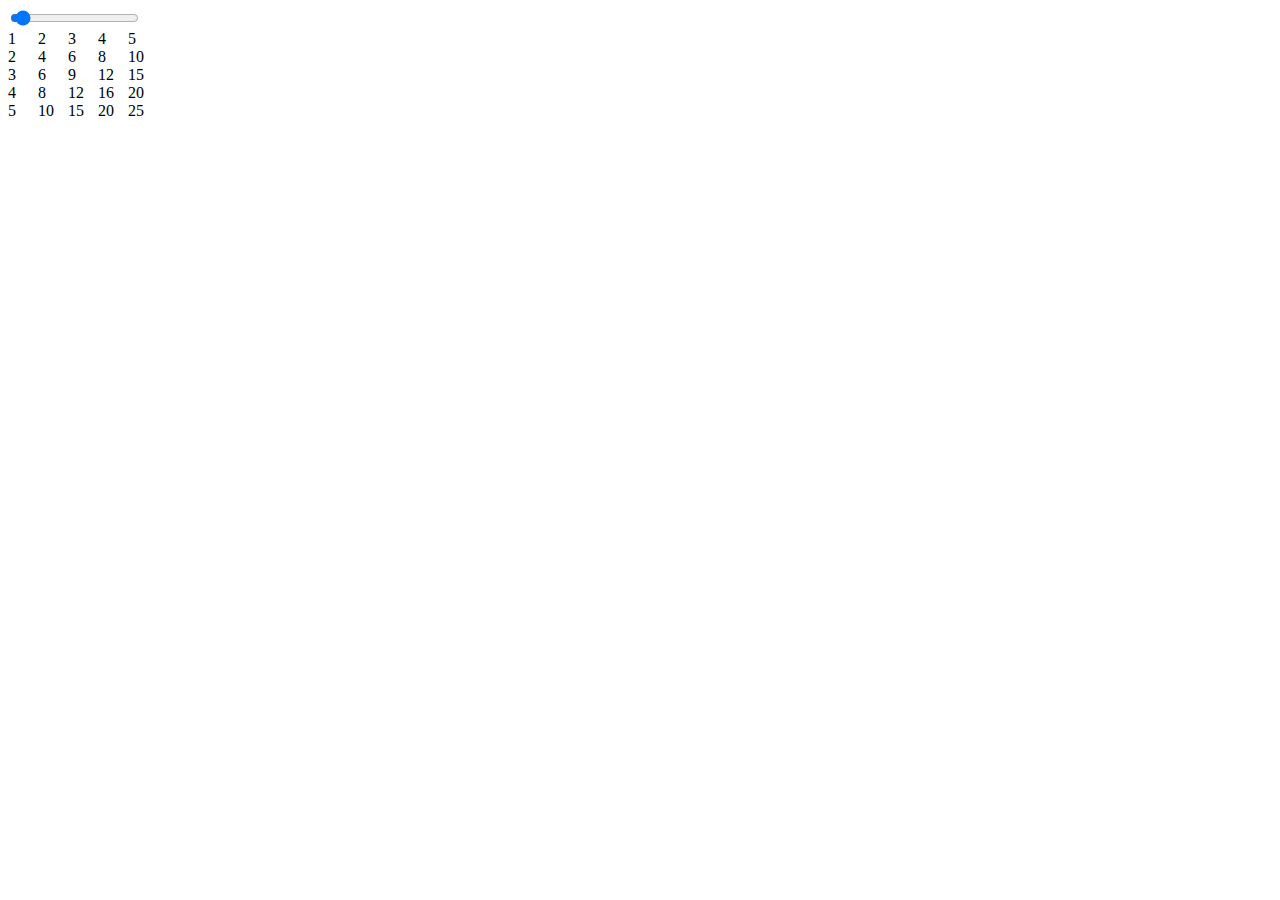
<file: Gangetabell/index.html>
<!DOCTYPE html>
<html lang="en">

<head>
    <meta charset="UTF-8">
    <meta http-equiv="X-UA-Compatible" content="IE=edge">
    <meta name="viewport" content="width=device-width, initial-scale=1.0">
    <title>Document</title>
</head>

<body>
    <div id="content"></div>
    <script>

        // hjelpevariabler for view og controller
        let contentDiv = document.getElementById('content');

        // MODEL
        let columnCount = 5;
        let multiMatrix = [
            1, 2, 3, 4, 5,
            2, 4, 6, 8, 10,
            3, 6, 9, 12, 15,
            4, 8, 12, 16, 20,
            5, 10, 15, 20, 25
        ];

        // VIEW
        show();
        function show() {
            let html = '';
            for (let i = 0; i < multiMatrix.length; i++) {
                let number = multiMatrix[i];
                html += `<div>${number}</div>`;
            }
            contentDiv.innerHTML = /*HTML*/`<input type="range" min="1" max="100" onchange="multiplicationMatrixFunction(this)" value="5">` +
                /*HTML*/`<div style="display: grid; grid-template-columns: repeat(${columnCount},30px)">${html}</div>`;
            // multiplicationMatrixDiv.innerHTML = html;
            // multiplicationMatrixDiv.style.display = 'grid';
            // multiplicationMatrixDiv.style.gridTemplateColumns = `repeat(${columnCount},30px)`;
        }

        // CONTROLLER
        function multiplicationMatrixFunction(checkThis) {
            columnCount = checkThis.value;
            multiMatrix = [];
            // Index og nummer starter på 1 fordi ellers ville 0 * 0 = 1 osv som ikke gir mening
            for (let i = 1; i <= columnCount; i++) {
                for (let num = 1; num <= columnCount; num++) {
                    multiMatrix.push(i * num);
                }
            }
            // console.log(checkThis.value);
            // console.log(columnCount);
            show();
        }

    </script>
</body>

</html>
</file>
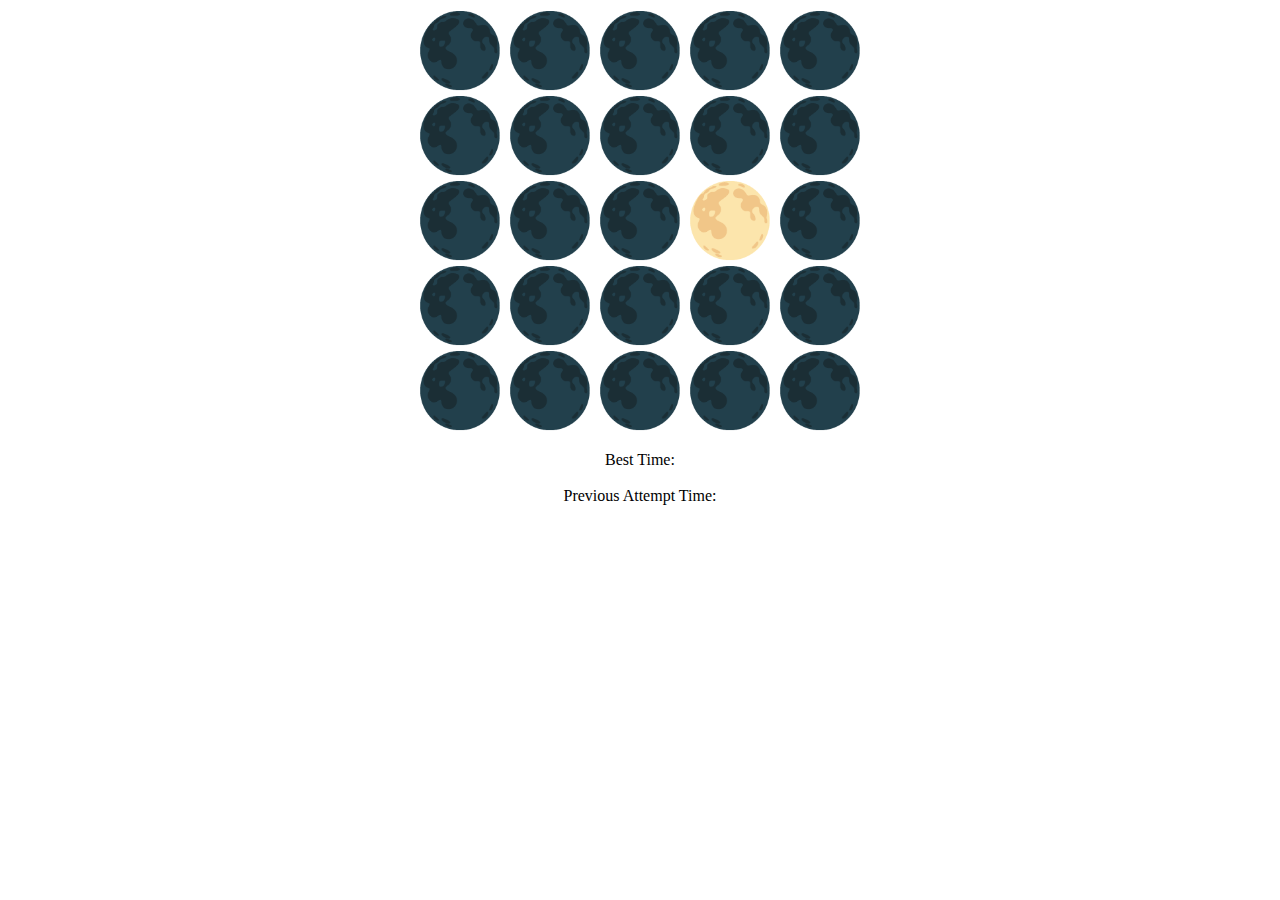
<file: Reaksjonstid/index.html>
<!DOCTYPE html>
<html lang="en">

<head>
    <meta charset="UTF-8">
    <meta http-equiv="X-UA-Compatible" content="IE=edge">
    <meta name="viewport" content="width=device-width, initial-scale=1.0">
    <title>Document</title>
    <style>
        div#app {
            text-align: center;
            width: 100%;
            height: 50%;
        }

        div.container {
            cursor: pointer;
            display: inline-block;
            font-size: 72px;
        }
    </style>
</head>

<body>
    <div id="app"></div>
    <script src="mvc.js"></script>
</body>

</html>
</file>
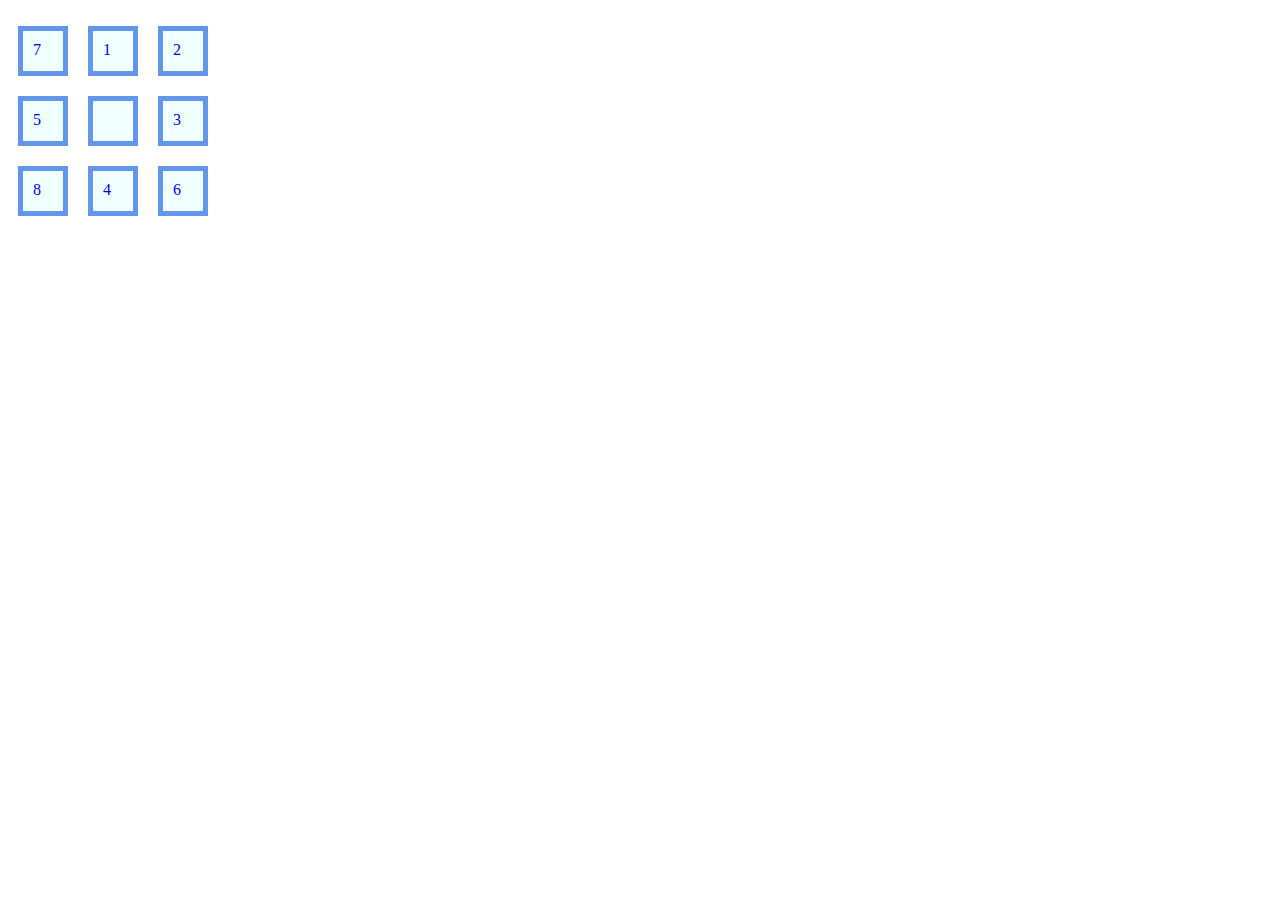
<file: Tallpuslespill MVC/index.html>
<!DOCTYPE html>
<html lang="en">

<head>
    <meta charset="UTF-8">
    <title>Søke Start IT</title>
    <style>
        div {
            color: blue;
            background-color: azure;
            padding: 10px;
            margin: 10px;
            border: solid cornflowerblue 5px;
            width: 20px;
            height: 20px;
            float: left;
        }

        div.firstInLine {
            clear: left;
        }
    </style>
</head>

<body>
    <p id="app"></p>
    <script>
        // MODEL
        let moveOption = [7, 1, 2, 5, '', 3, 8, 4, 6];
        let app = document.getElementById('app')
        const gridSize = 3;

        // VIEW
        updateView()
        function updateView() {
            app.innerHTML = '';
            for (let i = 0; i < moveOption.length; i++)
                if (i % 3 === 0) {
                    app.innerHTML += `<div class="firstInLine" onclick="trykk(${i})">${moveOption[i]}</div>`
                }
                else {
                    app.innerHTML += `<div onclick ="trykk(${i})">${moveOption[i]}</div>`;
                }
        }

        // CONTROLLER
        function trykk(num) {
            console.log(moveOption);
            console.log(moveOption[num]);
            const checkLeft = num % gridSize === 0;
            const checkRight = (num + 1) % gridSize === 0;
            const checkUp = Math.floor(num / gridSize) < 1;
            const checkDown = Math.floor(num / gridSize) >= 2;

            if (!checkLeft && moveOption[num - 1] === '') {
                moveOption.splice(num - 1, 1, moveOption[num])
                moveOption[num] = '';
            }
            if (!checkRight && moveOption[num + 1] === '') {
                moveOption.splice(num + 1, 1, moveOption[num])
                moveOption[num] = '';
            }
            if (!checkUp && moveOption[num - 3] === '') {
                moveOption.splice(num - 3, 1, moveOption[num])
                moveOption[num] = '';
            }
            if (!checkDown && moveOption[num + 3] === '') {
                moveOption.splice(num + 3, 1, moveOption[num])
                moveOption[num] = '';
            }

            // if (moveOption[num] !== '') {
            //     for (let i = 0; i < moveOption.l; i++) {
            //         if (moveOption[i] === '') {
            //             moveOption[i] = moveOption[num]
            //             moveOption[num] = '';
            //         }
            //     }
            // }
            updateView();
        }

    </script>
</body>

</html>
</file>
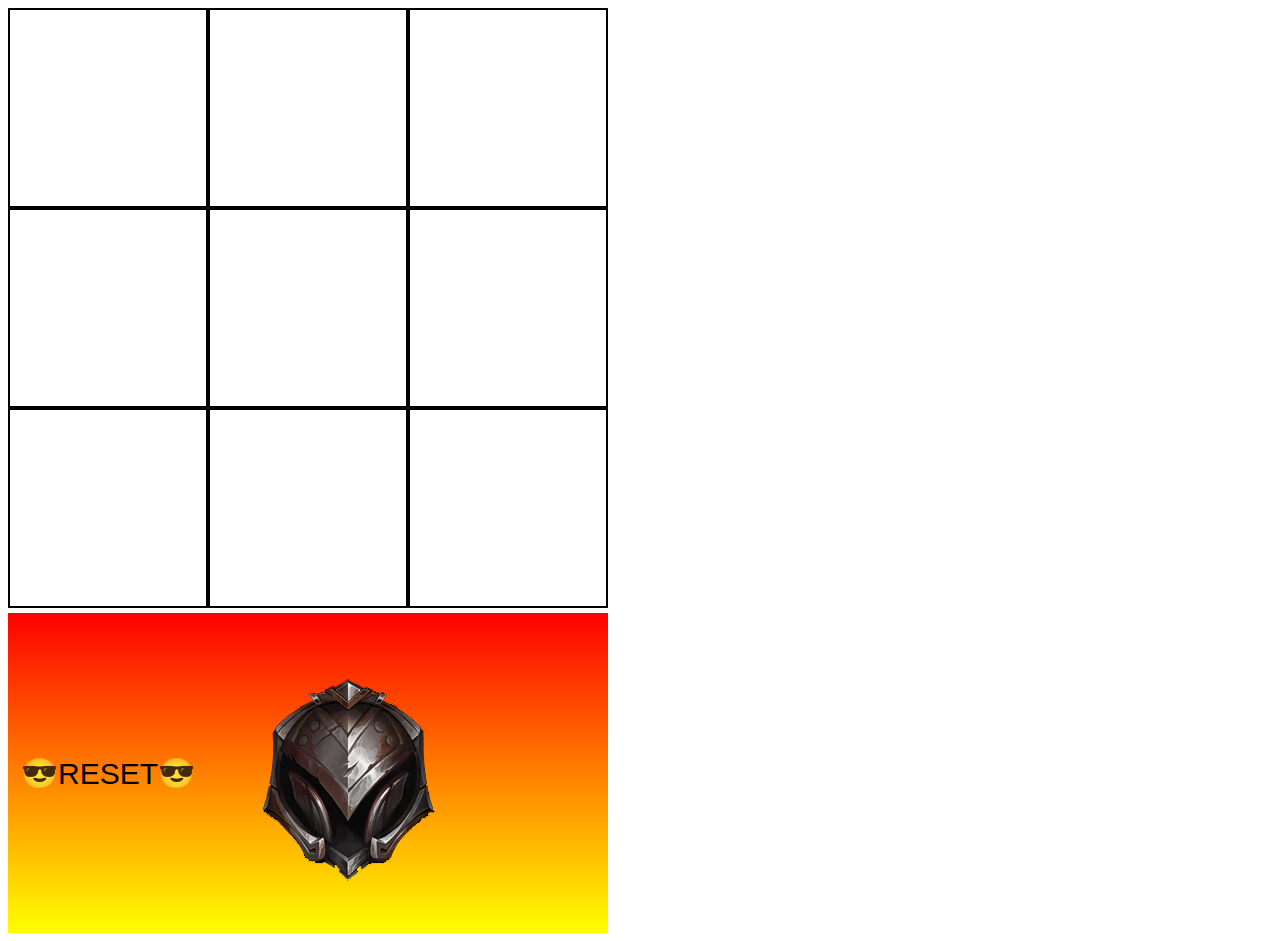
<file: Tre på rad/index.html>
<!DOCTYPE html>
<html lang="en">

<head>
    <meta charset="UTF-8">
    <meta http-equiv="X-UA-Compatible" content="IE=edge">
    <meta name="viewport" content="width=device-width, initial-scale=1.0">
    <title>Document</title>
    <style>
        div#app {
            display: grid;
            grid-template-rows: 200px 200px 200px;
            grid-template-columns: 200px 200px 200px;
            text-align: center;
        }

        div.inner {
            border: 2px solid black;
            cursor: pointer;
            display: flex;
            align-items: center;
            justify-content: center;
            font-size: 72px;
        }

        .resetButton {
            background-image: linear-gradient(red, yellow);
            border: none;
            cursor: pointer;
            font-size: 30px;
            margin-top: 5px;
        }

        img {
            background-image: linear-gradient(red, yellow);
            margin-top: 5px;
            padding-right: 120px;
        }

    </style>
</head>

<body>
    <div id="app"></div>
    <script src="mvc.js"></script>
</body>

</html>
</file>
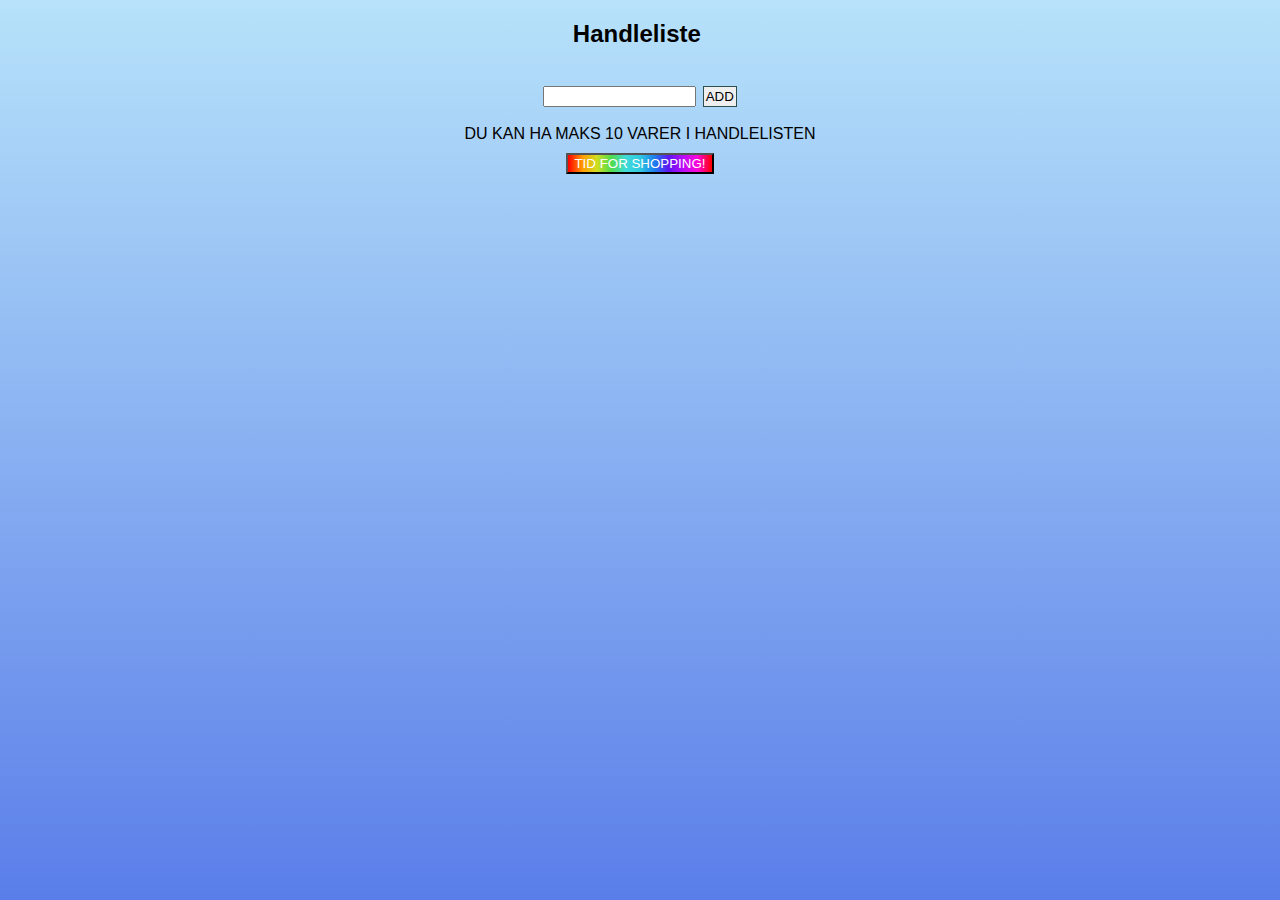
<file: Tur på butikken/index.html>
<!DOCTYPE html>
<html lang="en">

<head>
    <meta charset="UTF-8">
    <meta http-equiv="X-UA-Compatible" content="IE=edge">
    <meta name="viewport" content="width=device-width, initial-scale=1.0">
    <title>Document</title>
    <link rel="stylesheet" href="style.css">
</head>

<body>
    <div id="app"></div>
    <script src="shopping.js"></script>
</body>

</html>
</file>
<file: Tur på butikken/style.css>
/* BODY */
h2 {
    margin-right: 0.5%;
}

body {
    font-family: sans-serif;
    font-weight: 500;
    background: linear-gradient(rgb(183, 226, 250), rgb(90, 126, 233)) center fixed;
    text-align: center;
}

/* SHOPPING LIST STYLE */
.shoppingList {
    display: grid;
    justify-content: center;
    font-size: 25px;
}

/* BUTTON COLORS AND ANIMATIONS */
button.addItem {
    color: black;
    border: 1px solid darkslategrey;
    cursor: pointer;
    margin-left: 2px;
    padding: 2px;
}

button.addItem:hover {
    background: rgb(229, 232, 229);
}

button.addItem:active {
    background: rgb(229, 232, 229);
    transform: scale(0.98);
}

button.remove {
    font-size: 20px;
    border: none;
    background: none;
}

button:hover {
    transform: scale(1.1);
    cursor: pointer;
}

button.goToCart {
    margin-top: 10px;
    color: white;
    background-image: linear-gradient(90deg,
            rgba(255, 0, 0, 1) 0%,
            rgba(255, 154, 0, 1) 10%,
            rgba(208, 222, 33, 1) 20%,
            rgba(79, 220, 74, 1) 30%,
            rgba(63, 218, 216, 1) 40%,
            rgba(47, 201, 226, 1) 50%,
            rgba(28, 127, 238, 1) 60%,
            rgba(95, 21, 242, 1) 70%,
            rgba(186, 12, 248, 1) 80%,
            rgba(251, 7, 217, 1) 90%,
            rgba(255, 0, 0, 1) 100%);
}

button.goToCart:active {
    transform: scale(0.98);
}

/* Cart Page Grid */
.shoppingWrapper {
    display: grid;
    grid-template-columns: 1fr 1fr 1fr;
    align-items: start;
}

/* Shopping List - Cart Page */
.shoppingList2 {
    display: grid;
    justify-content: center;
    font-size: 25px;
    background: linear-gradient(rgb(254, 254, 160), white);
    border: black solid;
}

.header {
    margin-bottom: 0px;
}

hr {
    border-top: 1px solid black;
    margin-top:-15px;
}

/* Butikk - Cart Page */
.shoppingStore {
    display: grid;
    justify-content: center;
    font-size: 25px;
    background: linear-gradient(rgb(255, 111, 111), white);
    border: black solid;
}

.shopItem:hover {
    transform: scale(1.1);
    cursor: pointer;
}

/* Cart - Cart Page */
.shoppingCart {
    display: grid;
    justify-content: center;
    font-size: 25px;
    background: linear-gradient(rgb(111, 255, 130), white);
    border: black solid;
}
</file>
